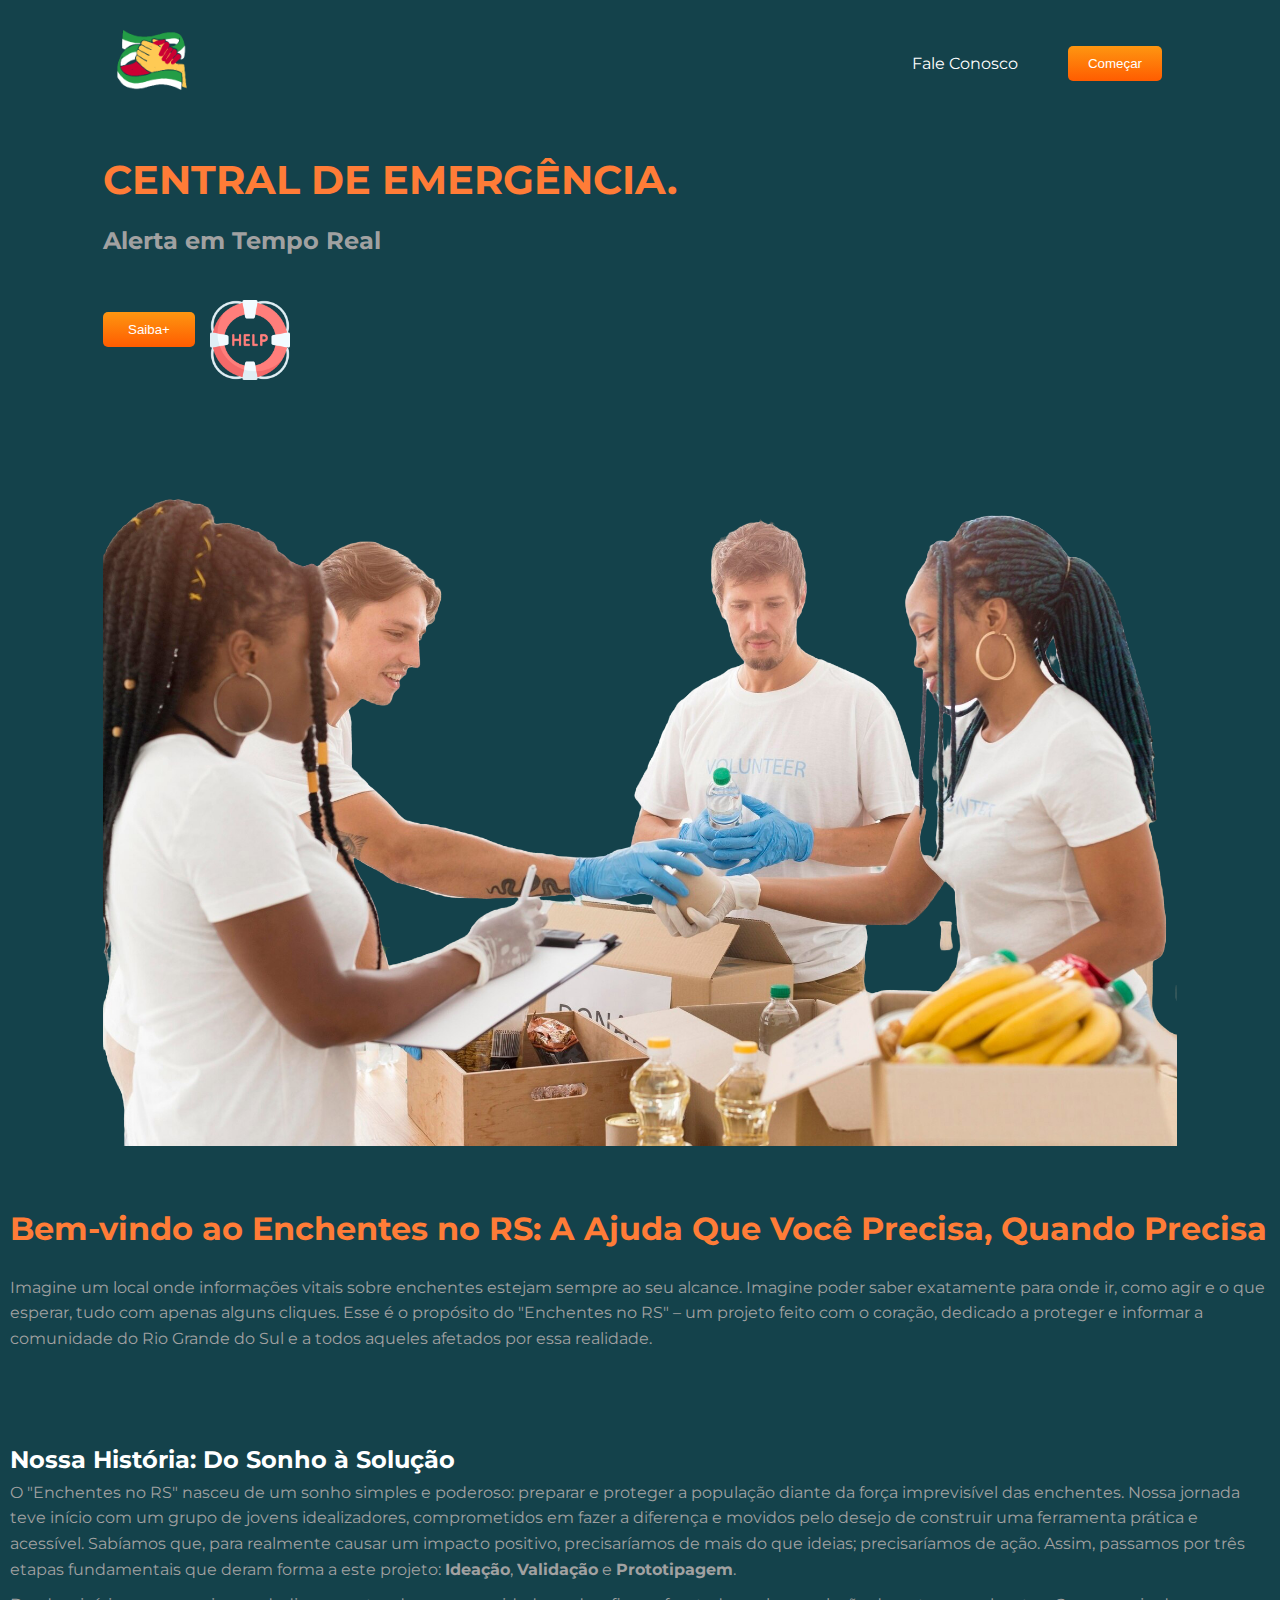
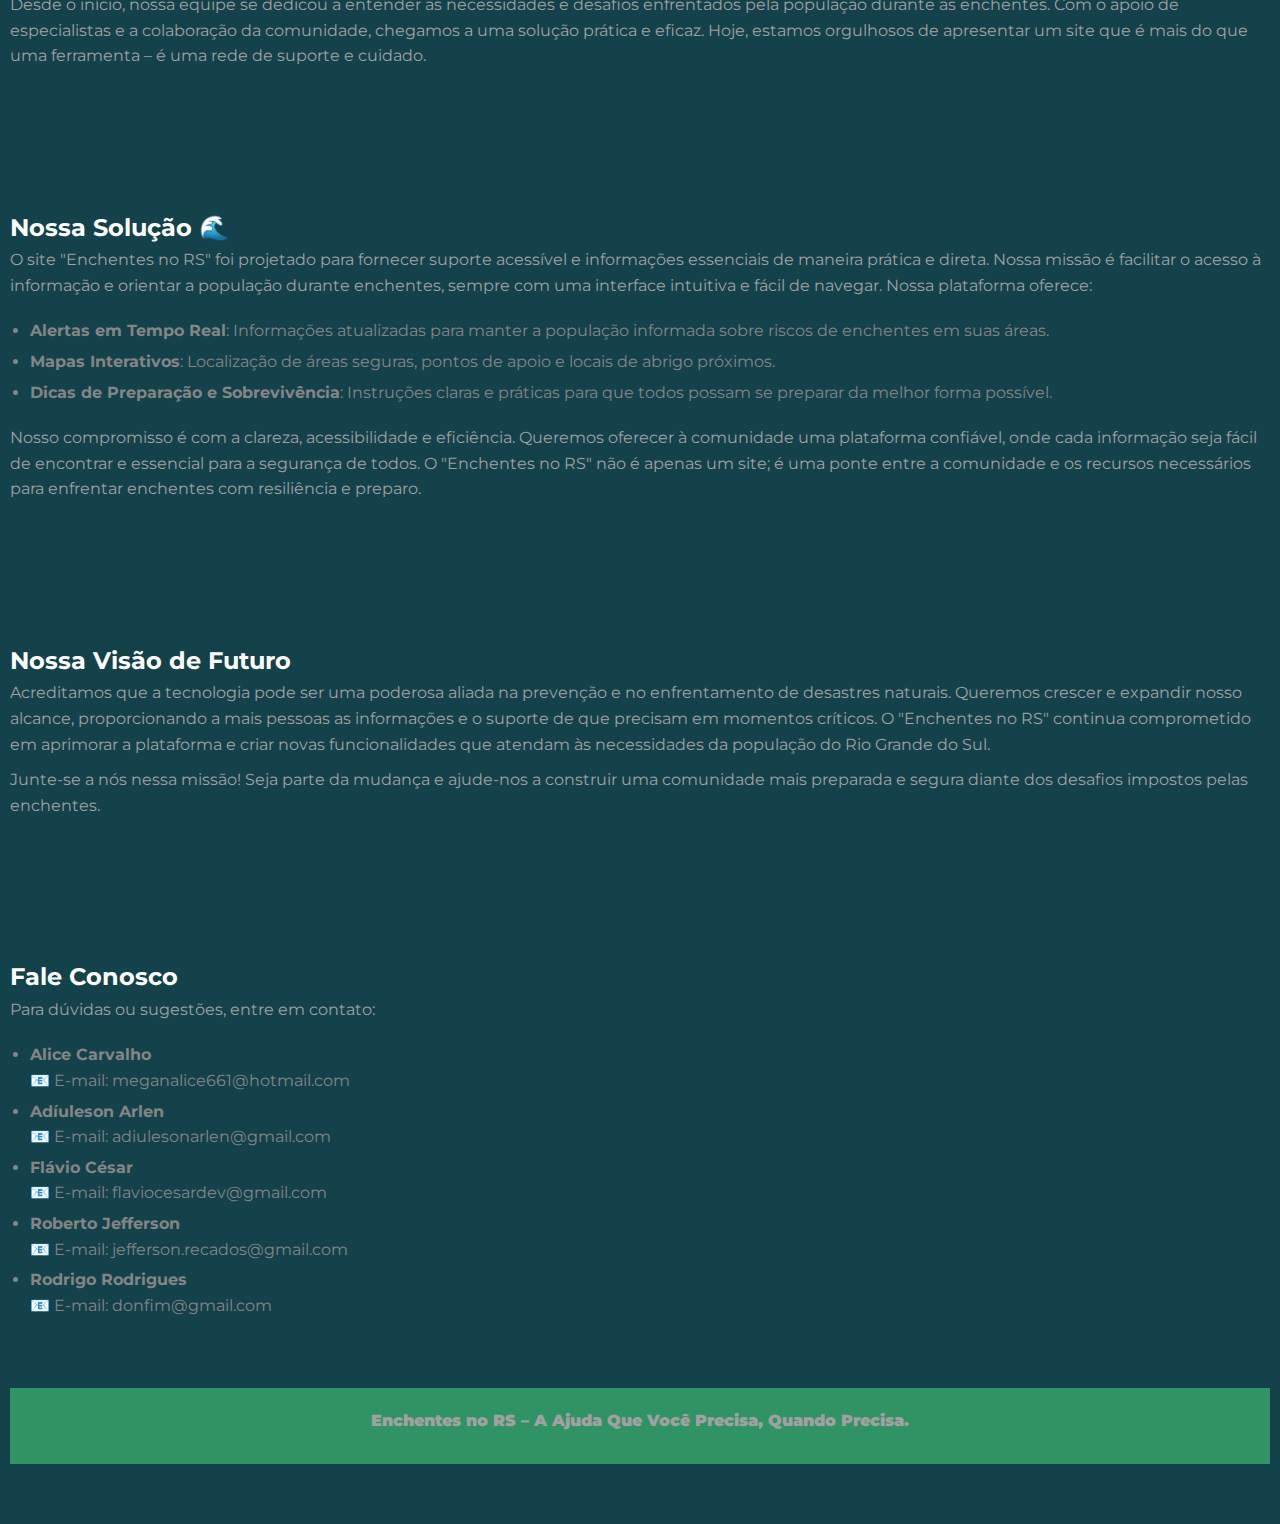
<file: index.html>
<!DOCTYPE html>
<html lang="pt-BR">

    <head>
        <meta charset="UTF-8">
        <meta name="viewport" content="width=device-width, initial-scale=1.0">
        <link rel="stylesheet" href="stylesLandingPage.css">
        <title>Central de Emergência - Enchentes no RS</title>
    </head>

    <body>
        <div class="background-verde">
            <!-- header -->
            <header>
                <!-- container -->
                <div class="container">
                    <nav>
                        <div class="logo">
                            <a href="index.html">
                                <img src="Design sem nome (4).png" alt="Design sem nome" class="logo-img">
                            </a>
                        </div>
                        <ul class="ul">
                            <li><a href="#contact-section">Fale Conosco</a></li>
                            <li><a href="comecar.html"><button class="btn-gradient">Começar</button></a></li>
                        </ul>
                        <div class="menu-icon">
                            <!-- <img src="menu.png" alt="menu-icon"> -->
                        </div>

                    </nav>

                </div>
                <!-- fim container -->
            </header>
            <!-- fim header -->

            <!-- main -->
            <main>
                <!-- container -->
                <div class="container">
                    <!-- main text -->
                    <div class="main-text">
                        <h1>CENTRAL DE EMERGÊNCIA.</h1>
                        <h2>Alerta em Tempo Real</h2>
                        <div>
                            <a href="#about-section"><button class="btn-gradient">Saiba+</button></a>
                            <div class="main-img help-img">
                                <img src="help.png" alt="help">
                            </div>
                        </div>
                    </div>
                    <!-- fim main text -->

                    <!-- main-img -->
                    <div class="main-img voluntarios-img">
                        <img src="voluntarios.png" alt="voluntarios">
                    </div>
                    <!-- fim main-img -->
                </div>
                <!-- fim container -->
            </main>
            <!-- fim main -->
        </div>

        <!-- Section com o conteúdo adicional sobre o projeto -->
        <section id="about-section">
            <header>
                <h1>Bem-vindo ao Enchentes no RS: A Ajuda Que Você Precisa, Quando Precisa</h1>
                <p>Imagine um local onde informações vitais sobre enchentes estejam sempre ao seu alcance. Imagine poder
                    saber exatamente para onde ir, como agir e o que esperar, tudo com apenas alguns cliques. Esse é o
                    propósito do "Enchentes no RS" – um projeto feito com o coração, dedicado a proteger e informar a
                    comunidade do Rio Grande do Sul e a todos aqueles afetados por essa realidade.</p>
            </header>

            <section>
                <h2>Nossa História: Do Sonho à Solução</h2>
                <p>O "Enchentes no RS" nasceu de um sonho simples e poderoso: preparar e proteger a população diante da
                    força imprevisível das enchentes. Nossa jornada teve início com um grupo de jovens idealizadores,
                    comprometidos em fazer a diferença e movidos pelo desejo de construir uma ferramenta prática e
                    acessível. Sabíamos que, para realmente causar um impacto positivo, precisaríamos de mais do que
                    ideias; precisaríamos de ação. Assim, passamos por três etapas fundamentais que deram forma a este
                    projeto: <strong>Ideação</strong>, <strong>Validação</strong> e <strong>Prototipagem</strong>.</p>
                <p>Desde o início, nossa equipe se dedicou a entender as necessidades e desafios enfrentados pela
                    população durante as enchentes. Com o apoio de especialistas e a colaboração da comunidade, chegamos
                    a uma solução prática e eficaz. Hoje, estamos orgulhosos de apresentar um site que é mais do que uma
                    ferramenta – é uma rede de suporte e cuidado.</p>
            </section>

            <section>
                <h2>Nossa Solução 🌊</h2>
                <p>O site "Enchentes no RS" foi projetado para fornecer suporte acessível e informações essenciais de
                    maneira prática e direta. Nossa missão é facilitar o acesso à informação e orientar a população
                    durante enchentes, sempre com uma interface intuitiva e fácil de navegar. Nossa plataforma oferece:
                </p>
                <ul>
                    <li><strong>Alertas em Tempo Real</strong>: Informações atualizadas para manter a população
                        informada sobre riscos de enchentes em suas áreas.</li>
                    <li><strong>Mapas Interativos</strong>: Localização de áreas seguras, pontos de apoio e locais de
                        abrigo próximos.</li>
                    <li><strong>Dicas de Preparação e Sobrevivência</strong>: Instruções claras e práticas para que
                        todos possam se preparar da melhor forma possível.</li>
                </ul>
                <p>Nosso compromisso é com a clareza, acessibilidade e eficiência. Queremos oferecer à comunidade uma
                    plataforma confiável, onde cada informação seja fácil de encontrar e essencial para a segurança de
                    todos. O "Enchentes no RS" não é apenas um site; é uma ponte entre a comunidade e os recursos
                    necessários para enfrentar enchentes com resiliência e preparo.</p>
            </section>

            <section>
                <h2>Nossa Visão de Futuro</h2>
                <p>Acreditamos que a tecnologia pode ser uma poderosa aliada na prevenção e no enfrentamento de
                    desastres naturais. Queremos crescer e expandir nosso alcance, proporcionando a mais pessoas as
                    informações e o suporte de que precisam em momentos críticos. O "Enchentes no RS" continua
                    comprometido em aprimorar a plataforma e criar novas funcionalidades que atendam às necessidades da
                    população do Rio Grande do Sul.</p>
                <p>Junte-se a nós nessa missão! Seja parte da mudança e ajude-nos a construir uma comunidade mais
                    preparada e segura diante dos desafios impostos pelas enchentes.</p>
            </section>

            <!-- Section Fale Conosco -->
            <section id="contact-section">
                <header>
                    <h2>Fale Conosco</h2>
                </header>
                <p>Para dúvidas ou sugestões, entre em contato:</p>
                <ul>
                    <li><strong>Alice Carvalho</strong><br>📧 E-mail: meganalice661@hotmail.com</li>
                    <li><strong>Adíuleson Arlen</strong><br>📧 E-mail: adiulesonarlen@gmail.com</li>
                    <li><strong>Flávio César</strong><br>📧 E-mail: flaviocesardev@gmail.com</li>
                    <li><strong>Roberto Jefferson</strong><br>📧 E-mail: jefferson.recados@gmail.com</li>
                    <li><strong>Rodrigo Rodrigues</strong><br>📧 E-mail: donfim@gmail.com</li>
                </ul>
            </section>

            <footer>
                <p><strong>Enchentes no RS – A Ajuda Que Você Precisa, Quando Precisa.</strong></p>
            </footer>
        </section>
    </body>

</html>
</file>
<file: stylesLandingPage.css>
@import url('https://fonts.googleapis.com/css2?family=Montserrat:ital,wght@0,100..900;1,100..900&family=Poppins:ital,wght@0,100;0,200;0,300;0,400;0,500;0,600;0,700;0,800;0,900;1,100;1,200;1,300;1,400;1,500;1,600;1,700;1,800;1,900&display=swap');

* {
    margin: 0;
    padding: 0;
    box-sizing: border-box;
    text-decoration: none;
}

body {
    font-family: "Montserrat", sans-serif;
    background-color: var(--verde-escuro);
    color: white;
    line-height: 1.6;
    margin: 10px;
}

:root {
    --verde-escuro: #14424b;
    --verde: #2f9364;
    --laranja: #ff7c37;
    --degrade-btn: linear-gradient(#fe9611, #ff5c00);
    --color-p: #a1a1a1;
    --color-p-2: #868585;
}

.background-verde {
    background: var(--verde-escuro);
}

.container {
    max-width: 1200px;
    padding: 0 5%;
    margin: 0 auto;
}

.btn-gradient {
    padding: 10px 25px;
    color: white;
    border: none;
    cursor: pointer;
    background-image: var(--degrade-btn);
    border-radius: 5px;
    transition: background 0.3s;
}

.btn-gradient:hover {
    background-image: linear-gradient(#ff5c00, #fe9611);
}

/* Estilos para o Navbar */
/* Ajuste no Navbar para alinhar os links à direita */
nav {
    display: flex;
    justify-content: space-between;
    align-items: center;
    padding: 20px 0;
}

.ul {
    display: flex;
    align-items: center;
    list-style: none;
    gap: 20px; /* Espaçamento entre os itens */
    margin-left: auto; /* Move a lista para a direita */
}

.ul li a {
    color: white;
    transition: color 0.3s;
    padding: 10px 15px; /* Ajuste o padding conforme necessário */
    border-radius: 5px;
}

/* Estilo para o botão 'Começar' */
.ul li .btn-gradient {
    padding: 10px 20px;
    color: white;
    background-image: var(--degrade-btn);
    border: none;
    border-radius: 5px;
    cursor: pointer;
    transition: background 0.3s;
}

.ul li .btn-gradient:hover {
    background-image: linear-gradient(#ff5c00, #fe9611);
}

/* Estilo para o link 'Fale Conosco' */
.ul li a:hover {
    color: var(--laranja);
}


/* Header e Main */
main .container {
    display: flex;
    align-items: center;
    justify-content: space-between;
    flex-wrap: wrap;
    margin-top: 30px;
}

.main-text {
    width: 100%;
    max-width: 600px;
    color: white;
    margin-bottom: 30px;
}

.main-text h1 {
    font-size: 2.5rem;
    color: var(--laranja);
}

.main-text h2 {
    font-size: 1.5rem;
    color: var(--color-p);
    margin-top: 10px;
}

.main-text div {
    display: flex;
    align-items: center;
    margin-top: 20px;
}

.help-img img {
    max-width: 80px;
    height: auto;
    margin-left: 15px;
}

/* Imagens Principais */
.voluntarios-img img {
    max-width: 100%;
    height: auto;
    margin-top: 20px;
}

.logo-img {
    height: 60px;
}

.logo {
    display: flex;
    align-items: center;
}

/* Seções de Conteúdo */
section {
    padding: 50px 0;
}

section header h1 {
    font-size: 2rem;
    margin-bottom: 20px;
    color: var(--laranja);
}

section p {
    color: var(--color-p);
    font-size: 1rem;
    margin-bottom: 10px;
}

section h2 {
    font-size: 1.5rem;
    color: white;
    margin-top: 30px;
}

section ul {
    margin: 20px 0;
    padding-left: 20px;
    list-style-type: disc;
}

section ul li {
    color: var(--color-p-2);
    margin: 5px 0;
}

footer {
    text-align: center;
    padding: 20px 0;
    background: var(--verde);
    color: white;
    font-weight: bold;
}

/* Responsividade */
@media (max-width: 960px) {
    .ul {
        display: flex;
        flex-direction: column;
        align-items: flex-start;
    }

    .ul li {
        margin: 10px 0;
    }

    .main .container {
        flex-direction: column;
    }

    .main-text {
        width: 100%;
    }

    .voluntarios-img img {
        max-width: 100%;
    }
}

@media (max-width: 600px) {
    .main-text h1 {
        font-size: 2rem;
    }

    .main-text h2 {
        font-size: 1.2rem;
    }

    .btn-gradient {
        padding: 8px 20px;
        font-size: 0.9rem;
    }
}
</file>
